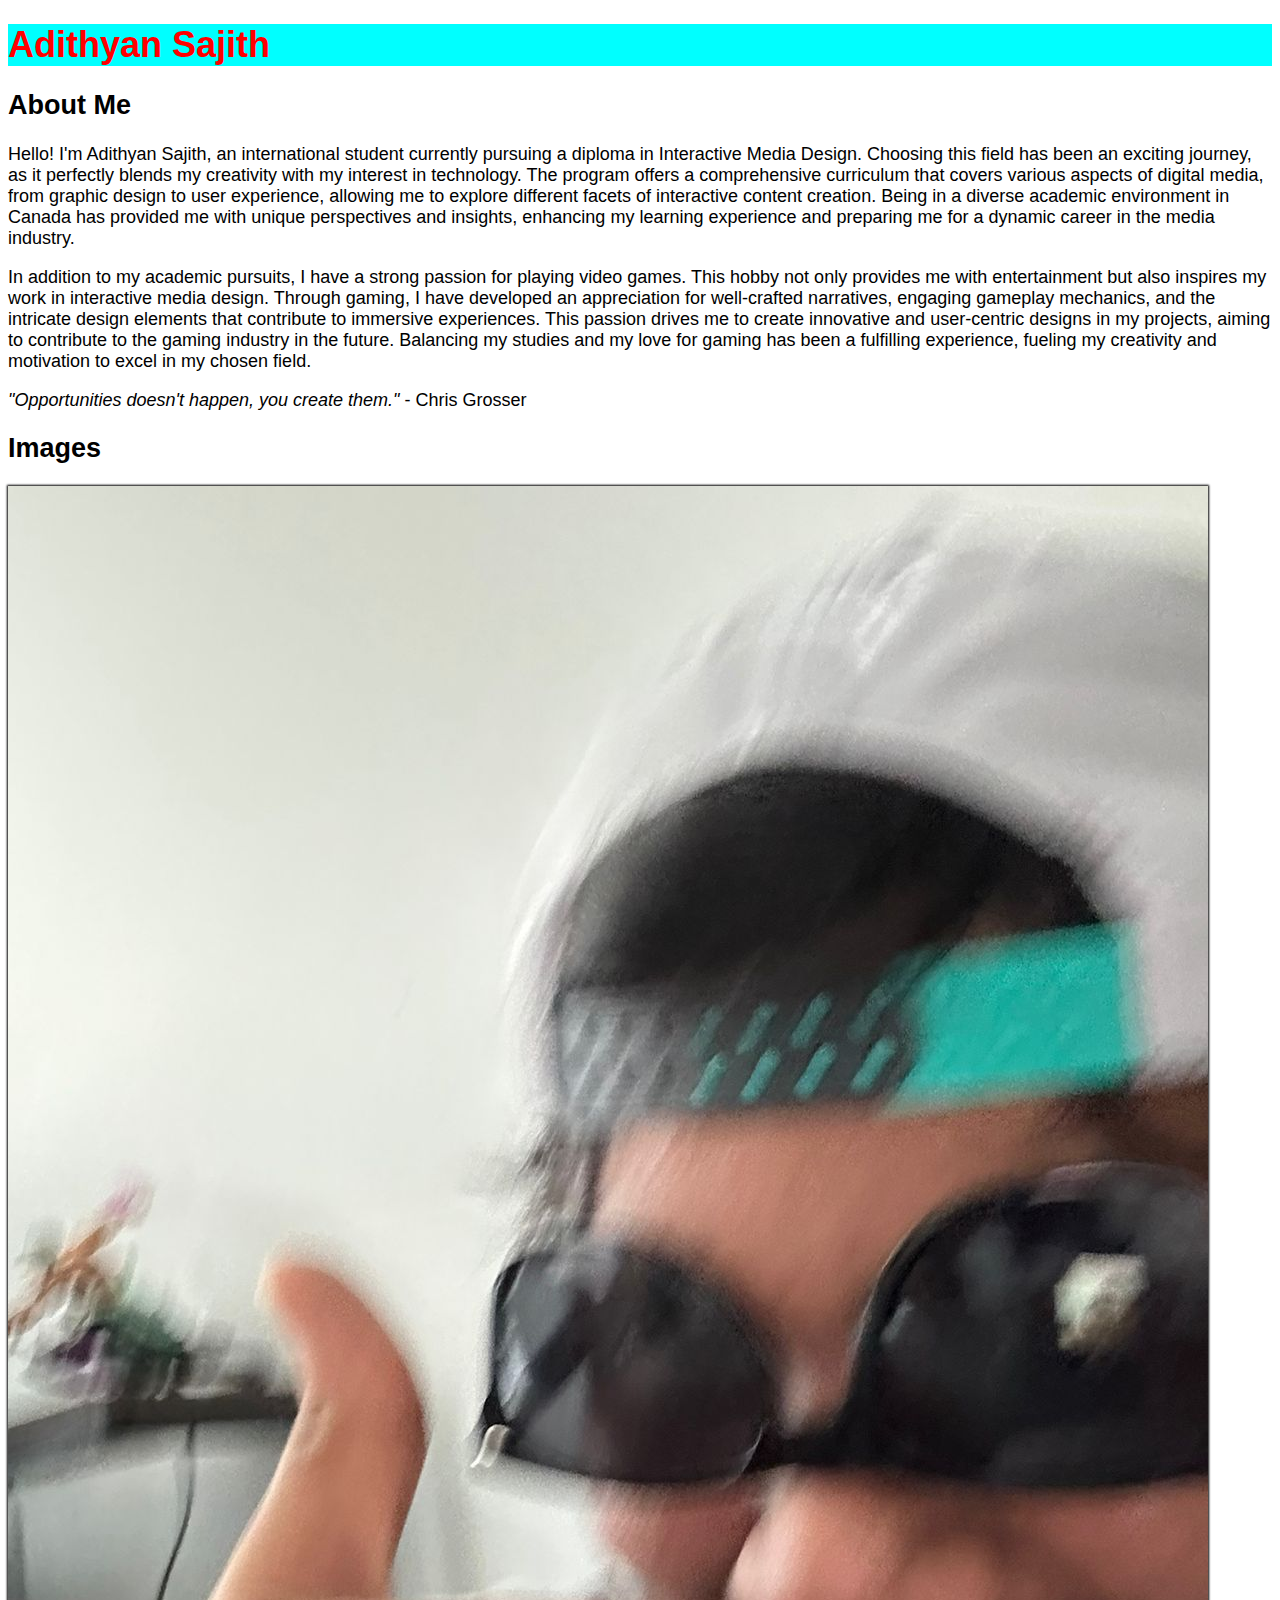
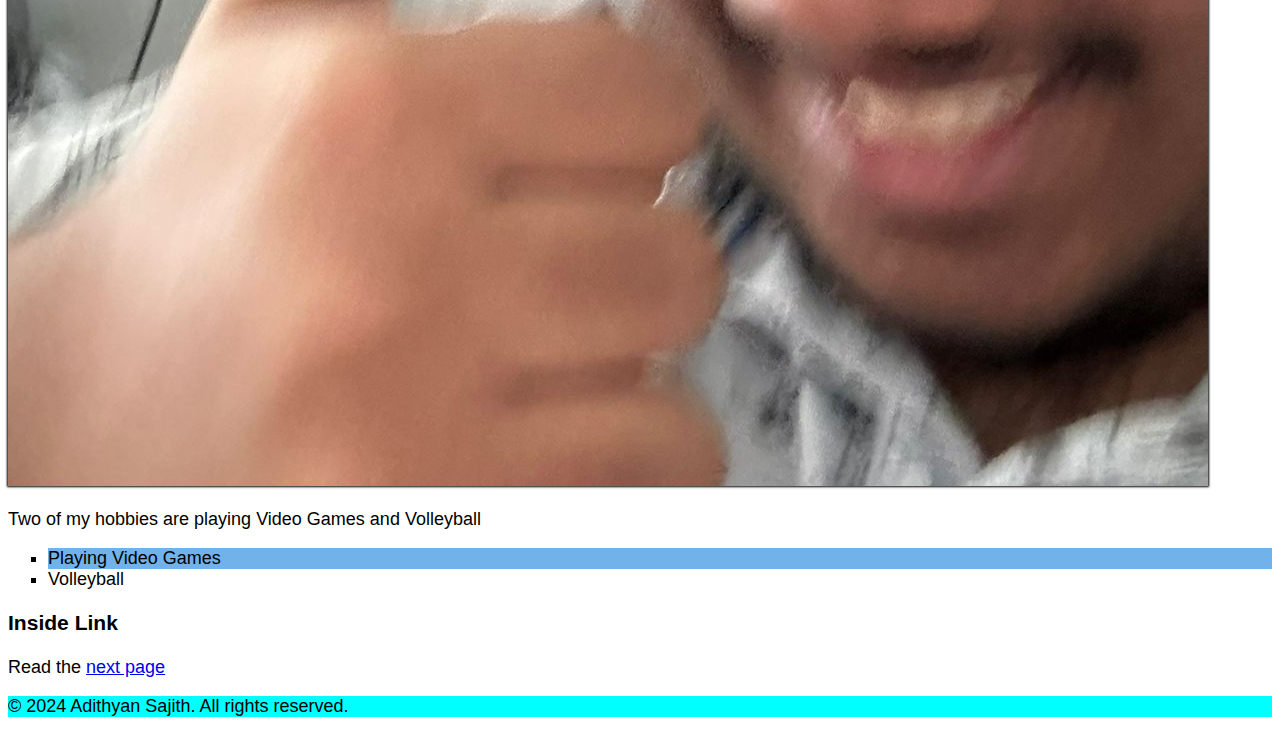
<file: html-assignment/index.html>
<!DOCTYPE html>
<html lang="en">
<head>
    <meta charset="UTF-8">
    <meta name="viewport" content="width=device-width, initial-scale=1.0">
    <title>HTML Assignment</title>
    <link rel="stylesheet" href="styles.css">
</head>
<body>
<header>
    <h1 class="site-title">Adithyan Sajith</h1>
</header>

<article>
    <h2>About Me</h2>
    <p>
        Hello! I'm Adithyan Sajith, an international student currently pursuing a diploma in Interactive Media Design.
        Choosing this field has been an exciting journey, as it perfectly blends my creativity with my interest in technology.
        The program offers a comprehensive curriculum that covers various aspects of digital media, from graphic design to user
        experience, allowing me to explore different facets of interactive content creation. Being in a diverse academic environment
        in Canada has provided me with unique perspectives and insights, enhancing my learning experience and preparing me for a dynamic
        career in the media industry.
    </p>
    <p>
        In addition to my academic pursuits, I have a strong passion for playing video games. This hobby not only provides me with
        entertainment but also inspires my work in interactive media design. Through gaming, I have developed an appreciation for
        well-crafted narratives, engaging gameplay mechanics, and the intricate design elements that contribute to immersive experiences.
        This passion drives me to create innovative and user-centric designs in my projects, aiming to contribute to the gaming industry in
        the future. Balancing my studies and my love for gaming has been a fulfilling experience, fueling my creativity and motivation to
        excel in my chosen field.
    </p>
    <p>
        <em>"Opportunities doesn't happen, you create them."</em> - Chris Grosser
    </p>
</article>
<section>
    <h2>Images</h2>
    <img id="my-image" src="Images/me.jpg" alt="Picture of me">
    <p>Two of my hobbies are playing Video Games and Volleyball</p>
    <ul>
        <li>Playing Video Games</li>
        <li>Volleyball</li>
    </ul>
</section>
<section>
    <article>
        <h3>Inside Link</h3>
        <p>Read the <a href="notes.html">next page</a></p>
    </article>
</section>
<footer> 
    <p>&copy; 2024 Adithyan Sajith. All rights reserved.</p> 
</footer>
</body>
</html>
</file>
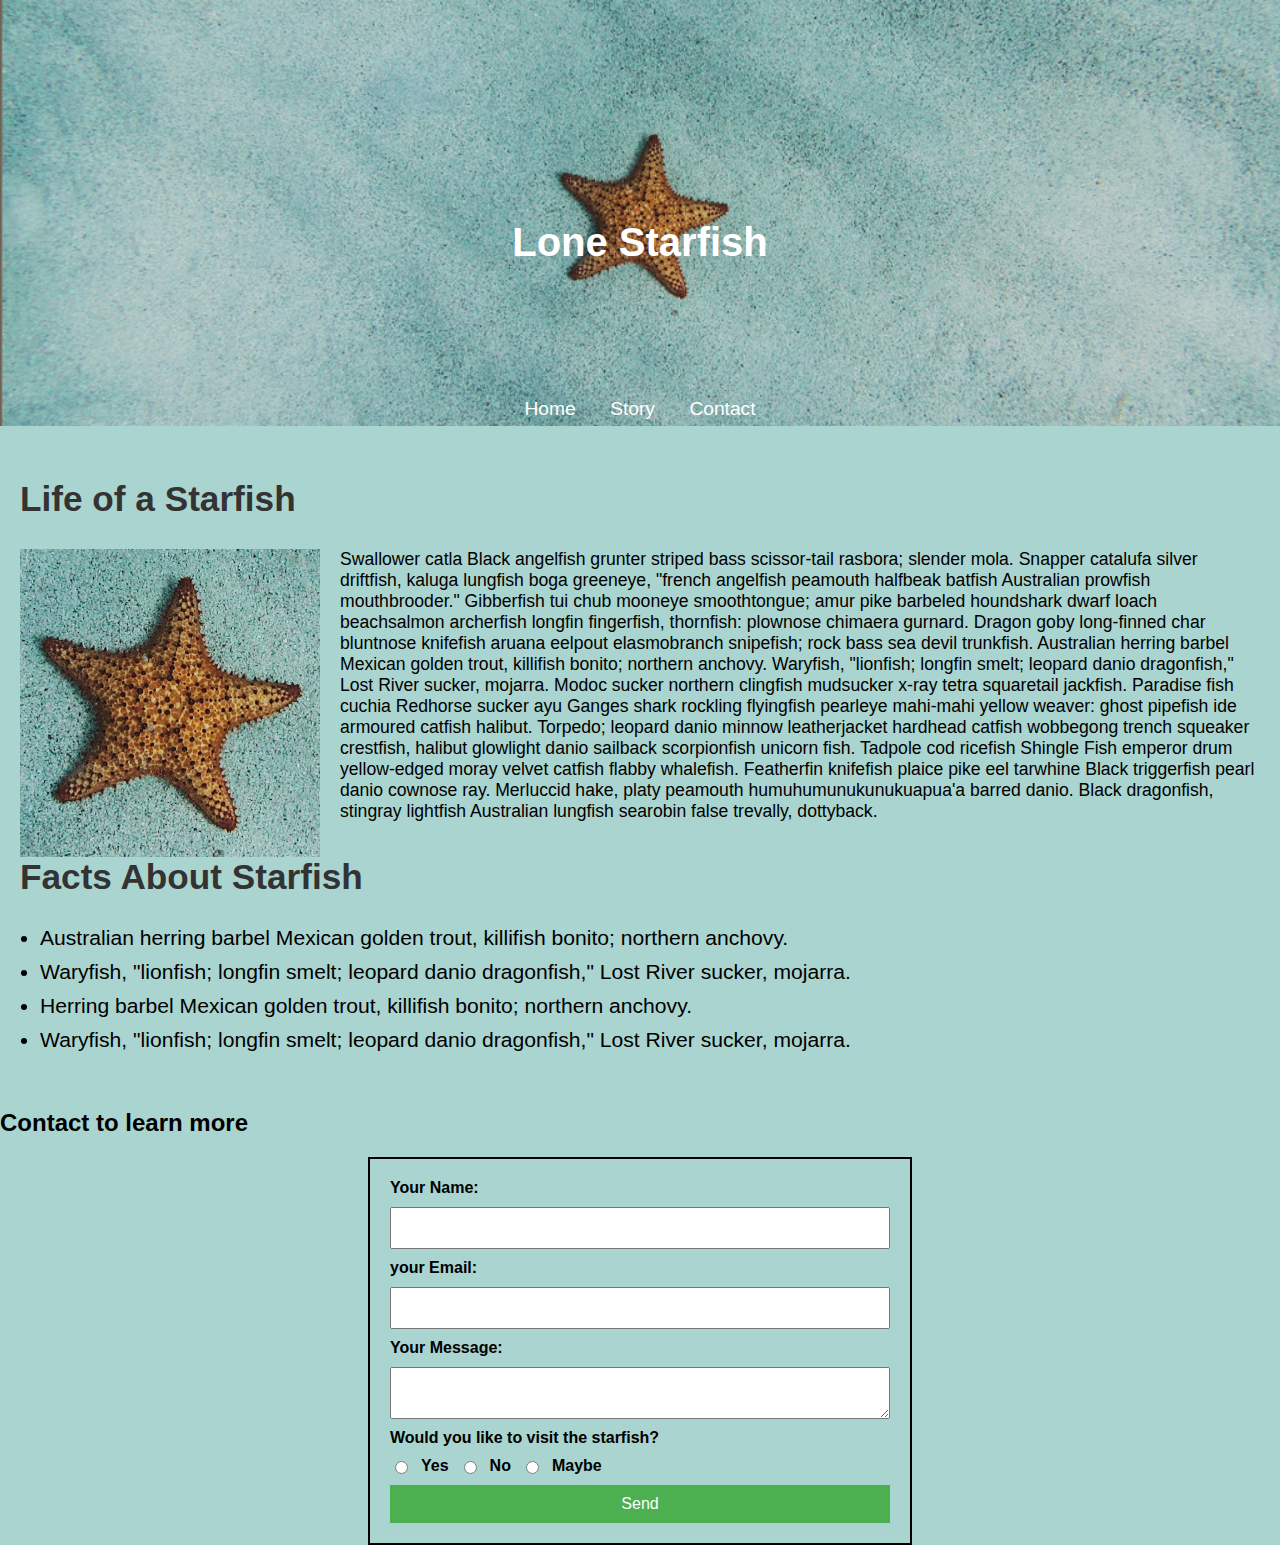
<file: midterm/index.html>
<!DOCTYPE html>
<html lang="en">
<head>
    <meta charset="UTF-8">
    <meta name="viewport" content="width=device-width, initial-scale=1.0">
    <title>Lone Starfish</title>
    <link rel="stylesheet" href="starfish.css">
</head>
<body>
    <!-- Header Section -->
    <header>
        <img src="images/lone-starfish-wide.jpg" alt="Stafish image">
        <h1 class="site-title">Lone Starfish</h1>
        <nav>
            <ul>
                <li><a href="#">Home</a></li>
                <li><a href="#">Story</a></li>
                <li><a href="#">Contact</a></li>
            </ul>
        </nav>
    </header>

    <!-- Article Section -->
    <article>
        <h2>Life of a Starfish</h2>
        <img src="images/lone-starfish.jpg" alt="Starfish image" class="article-image">
        <p>Swallower catla Black angelfish grunter striped bass scissor-tail rasbora; slender mola. Snapper catalufa silver driftfish, kaluga lungfish boga greeneye, "french angelfish peamouth halfbeak batfish Australian prowfish mouthbrooder." Gibberfish tui chub mooneye smoothtongue; amur pike barbeled houndshark dwarf loach beachsalmon archerfish longfin fingerfish, thornfish: plownose chimaera gurnard. Dragon goby long-finned char bluntnose knifefish aruana eelpout elasmobranch snipefish; rock bass sea devil trunkfish. Australian herring barbel Mexican golden trout, killifish bonito; northern anchovy. Waryfish, "lionfish; longfin smelt; leopard danio dragonfish," Lost River sucker, mojarra. Modoc sucker northern clingfish mudsucker x-ray tetra squaretail jackfish. Paradise fish cuchia Redhorse sucker ayu Ganges shark rockling flyingfish pearleye mahi-mahi yellow weaver: ghost pipefish ide armoured catfish halibut. Torpedo; leopard danio minnow leatherjacket hardhead catfish wobbegong trench squeaker crestfish, halibut glowlight danio sailback scorpionfish unicorn fish. Tadpole cod ricefish Shingle Fish emperor drum yellow-edged moray velvet catfish flabby whalefish. Featherfin knifefish plaice pike eel tarwhine Black triggerfish pearl danio cownose ray. Merluccid hake, platy peamouth humuhumunukunukuapua'a barred danio. Black dragonfish, stingray lightfish Australian lungfish searobin false trevally, dottyback.</p>
        
        <!-- Facts Section -->
        <section class="facts">
            <h2>Facts About Starfish</h2>
            <ul>
                <li>Australian herring barbel Mexican golden trout, killifish bonito; northern anchovy.</li>
                <li>Waryfish, "lionfish; longfin smelt; leopard danio dragonfish," Lost River sucker, mojarra.</li>
                <li>Herring barbel Mexican golden trout, killifish bonito; northern anchovy.</li>
                <li>Waryfish, "lionfish; longfin smelt; leopard danio dragonfish," Lost River sucker, mojarra.</li>
            </ul>
        </section>
    </article>

    <!-- Form Section -->
    <section>
        <h2>Contact to learn more</h2>
        <div class="form-container">
            <form>
                <label for="name">Your Name:</label>
                <input type="text" id="name" name="name">

                <label for="email">your Email:</label>
                <input type="email" id="email" name="email">

                <label for="message">Your Message:</label>
                <textarea id="message" name="message"></textarea>

                <label for="visit">Would you like to visit the starfish?</label>
                <div class="options">
                    <input type="radio" id="yes" name="visit" value="yes">
                    <label for="yes">Yes</label>
                    <input type="radio" id="no" name="visit" value="no">
                    <label for="no">No</label>
                    <input type="radio" id="maybe" name="visit" value="maybe">
                    <label for="maybe">Maybe</label>
                </div>

                <button type="submit">Send</button>
            </form>
        </div>
    </section>
</body>
</html>
</file>
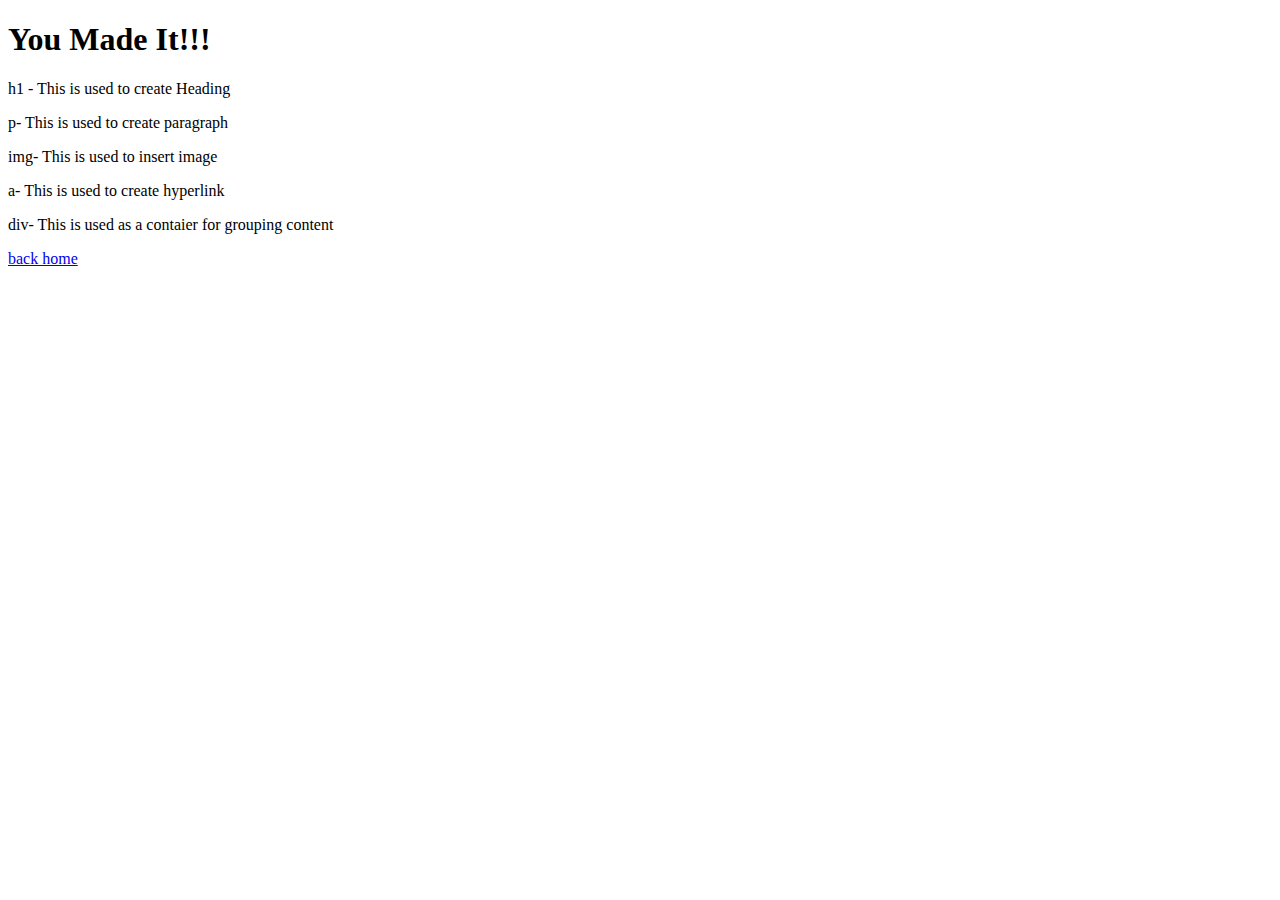
<file: html-assignment/notes.html>
<!DOCTYPE html>
<html lang="en">
<head>
    <meta charset="UTF-8">
    <meta name="viewport" content="width=device-width, initial-scale=1.0">
    <title>next page</title>
</head>
<body>
    <h1>You Made It!!!</h1>
      <p> 
        h1 - This is used to create Heading
    </p>
       <p> 
        p- This is used to create paragraph
    </p>
        <p>
        img- This is used to insert image
    </p>
        <p>
        a- This is used to create hyperlink
    </p>
        <p>
        div- This is used as a contaier for grouping content 
    </p>
    <p><a href="index.html">back home</a></p>
    
</body>
</html>
</file>
<file: html-assignment/styles.css>
body {
    font-family: 'Franklin Gothic Medium', 'Arial Narrow', Arial, sans-serif;
    font-size: 18px;
}
header, footer{
    background-color: aqua;
}
.site-title{
    color: rgb(255, 0, 0);
}
#my-image{
    box-shadow: 0px 0px 2px 1px black;
}
ul{
    list-style-type: square;
}
ul li:nth-child(odd){
    background-color: rgb(113, 178, 235);
}
nav ul{
    list-style-type: none;
}
nav a {
    text-decoration: none;
    background-color: rgb(255, 255, 255);
    border: 1px solid white;
    padding: 5px 10px;
}
nav a:hover, nav a:focus{
    background-color: aliceblue;
}
</file>
<file: midterm/starfish.css>
/* General Styles */
body {
    font-family: Arial, sans-serif;
    margin: 0;
    padding: 0;
    background-color: #aad4cf;
}

/* Header Styles */
header {
    position: relative;
    text-align: center;
    color: white;
}

.site-title {
    position: absolute;
    top: 50%;
    left: 50%;
    transform: translate(-50%, -50%);
    font-size: 2.5em;
    color: #fff;
}

header img {
    width: 100%;
    height: auto;
}

nav ul {
    list-style: none;
    padding: 0;
    margin: 0;
    position: absolute;
    bottom: 10px;
    left: 50%;
    transform: translateX(-50%);
}

nav ul li {
    display: inline;
    margin: 0 15px;
}

nav ul li a {
    color: white;
    text-decoration: none;
    font-size: 1.2em;
}

nav ul li a:hover {
    text-decoration: underline;
}

/* Article Styles */
article {
    padding: 20px;
    font-size: 1.1em; /* Increase the font size */
}

article h2 {
    font-size: 2em;
    color: #333;
}

.article-image {
    float: left;
    margin-right: 20px;
    width: 300px;
    height: auto;
}

/* Facts Styles */
.facts {
    clear: both; /* Ensures the facts section stays below the floated image */
}

.facts h2 {
    margin-top: 20px;
    font-size: 2em;
    color: #333;
}

.facts ul {
    list-style-type: disc;
    padding-left: 20px;
}

.facts ul li {
    font-size: 1.2em;
    margin-bottom: 10px;
}

/* Form Styles */
.form-container {
    border: 2px solid black;
    padding: 20px;
    max-width: 500px;
    margin: 0 auto;
}

form {
    display: flex;
    flex-direction: column;
    gap: 10px;
}

form label {
    font-weight: bold;
}

form input, form textarea, form button {
    padding: 10px;
    font-size: 1em;
}

form .options {
    display: flex;
    gap: 10px;
    align-items: center;
}

form button {
    background-color: #4CAF50;
    color: white;
    border: none;
    cursor: pointer;
}

form button:hover {
    background-color: #45a049;
}
</file>
